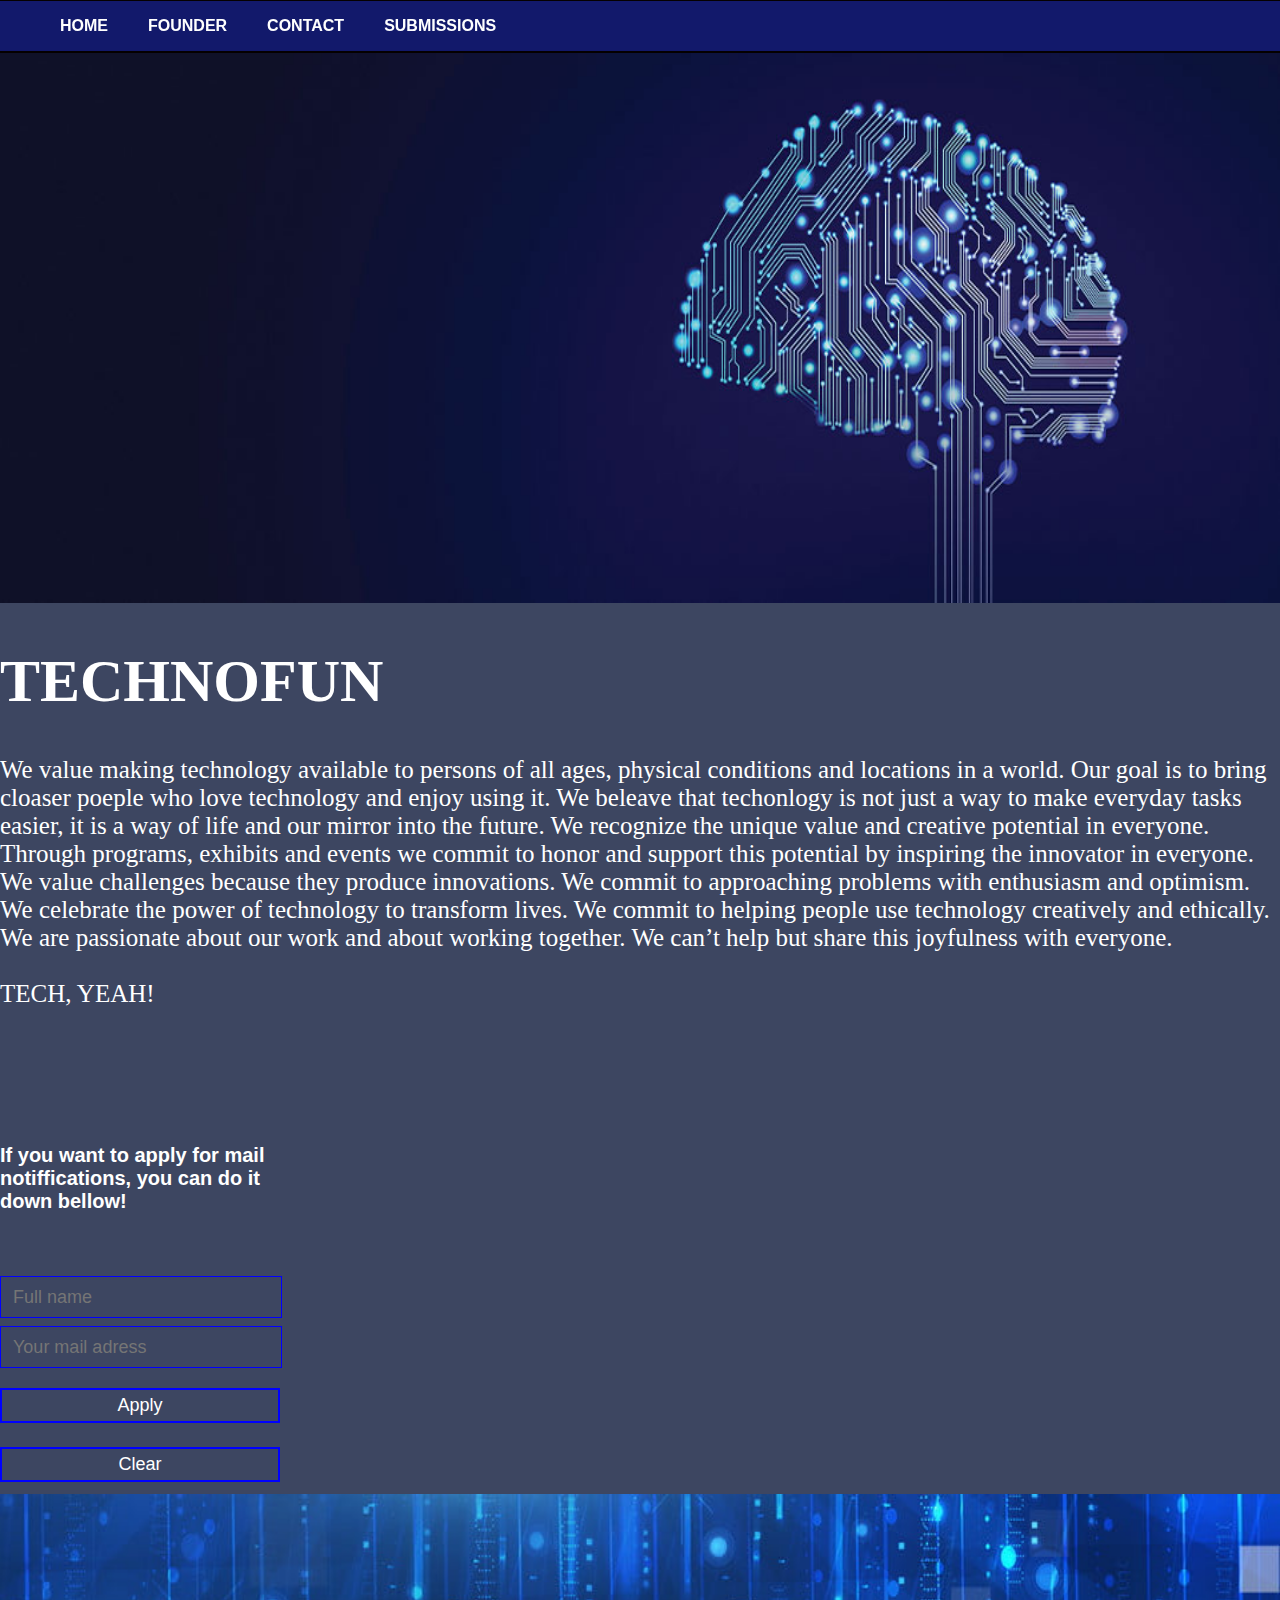
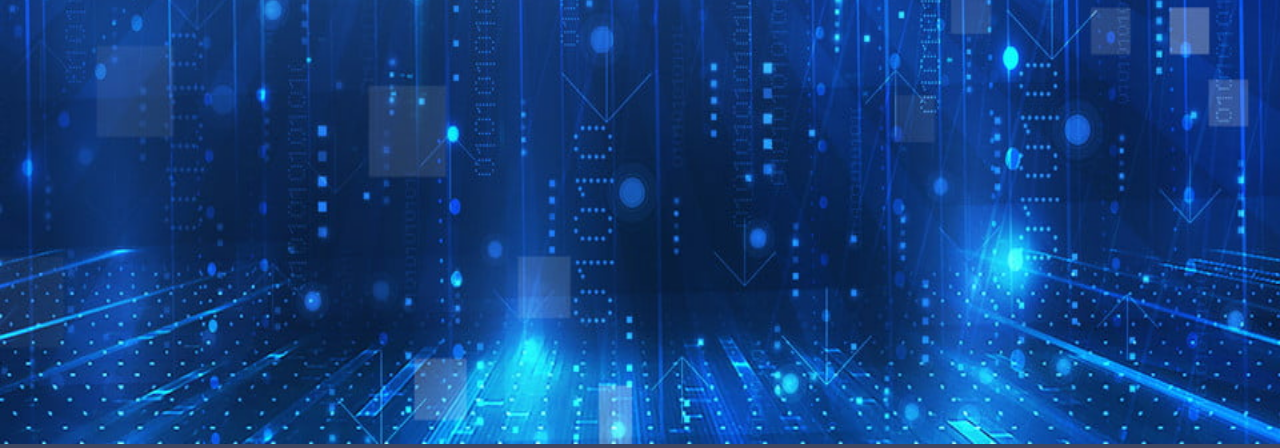
<file: index.html>
﻿<!DOCTYPE html>
<html lang="en">
<head>
    

    <title>TechnoFun</title>
    <link rel="stylesheet" href="css/index.css">
</head>
<body>
   
    <nav>
        <ul>
            <li><a href="index.html">HOME</a></li>
            <li><a href="founder.html">FOUNDER</a></li>
            <li><a href="Kontakt.html">CONTACT</a></li>
            <li><a href="submissions.html">SUBMISSIONS</a></li>
        </ul>
    </nav>
</div>
<section class="sec1"><img src="slike/slika1.jpg"></section>
<section class="sec2">
    <div>
        <h1>TECHNOFUN</h1>
        <p> We value making technology available to persons of all ages, physical conditions and locations in a world.
            Our goal is to bring cloaser poeple who love technology and enjoy using it. We beleave that techonlogy is not just a way to make 
            everyday tasks easier, it is a way of life and our mirror into the future. We recognize the unique value and creative potential in everyone. 
            Through programs, exhibits and events we commit to honor and support this potential by inspiring the innovator in everyone. 
            We value challenges because they produce innovations. We commit to approaching problems with enthusiasm and optimism. 
            We celebrate the power of technology to transform lives. We commit to helping people use technology creatively and ethically.
            We are passionate about our work and about working together. We can’t help but share this joyfulness with everyone.
            <br>
            <br>
            TECH, YEAH!
            <br>
            <br>
            <br>
            <br>
           </p>
    </div>
</section>
<section class="sec4">
    <form id="myForm">
    <div class="login-box">
        <h1>If you want to apply for mail notiffications, you can do it down bellow!</h1>
        
        <div class="textbox">
            <input type="text" placeholder="Full name" name="" value="" id="fname" required>
        </div>
        <div class="textbox">
            <input type="text" placeholder="Your mail adress" name="" value="" id="fgod" required>
        </div>
        <input class="btn" type="submit" onclick="validateForm()" name="" value="Apply">
        <input class="btn" type="submit" onclick="restartovanje()" name="" value="Clear">
    </div>
    </form>
</section>
<section class="sec3"><img src="slike/cool.jpg"></section>

<script>
    

function validateForm() {

    var ime1 = document.getElementById("fname");
    var god1 = document.getElementById("fgod");

    if (ime1.value == "" || god1.value == "") {
        return false;
    }else {
        alert ("Uspesno ste se prijavili!~");
        return true;
    }
}

function restartovanje() {
  document.getElementById("myForm").reset();
}
</script>

</body>
</html>
</file>
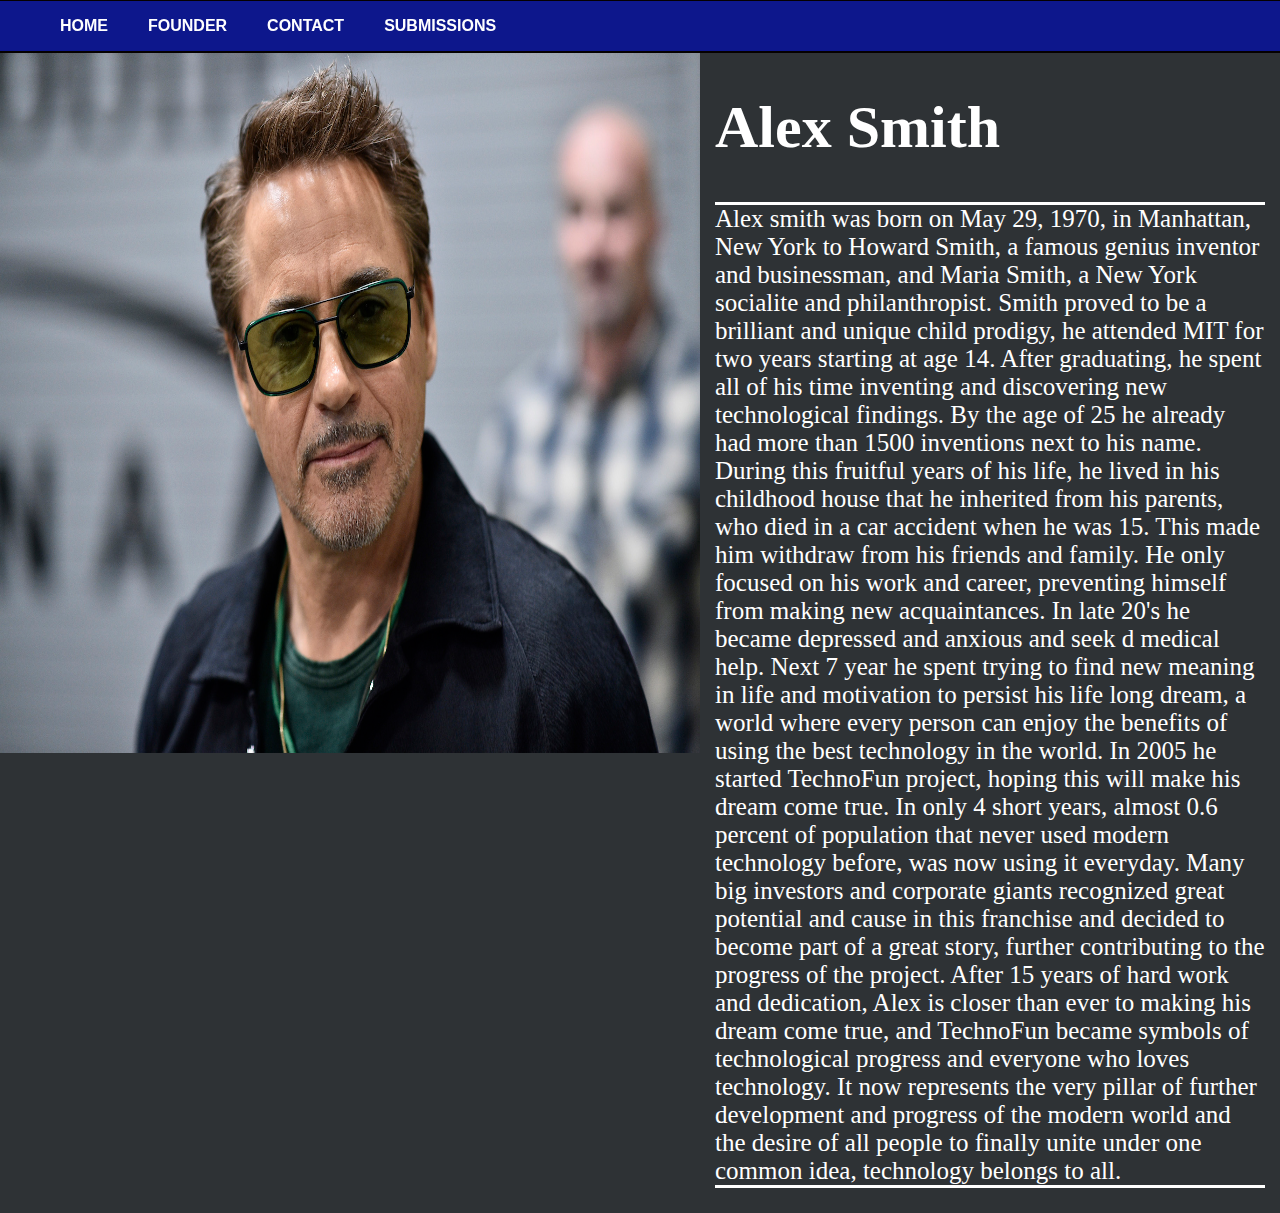
<file: founder.html>
﻿<!DOCTYPE html>
<html lang="en">
<head>
    

    <title>TechnoFun</title>
    <link rel="stylesheet" href="css/founder.css">
</head>
<body>
    
    <nav>
        <ul>
            <li><a href="index.html">HOME</a></li>
            <li><a href="founder.html">FOUNDER</a></li>
            <li><a href="Kontakt.html">CONTACT</a></li>
            <li><a href="submissions.html">SUBMISSIONS</a></li>
        </ul>
    </nav>
</div>

<section class="stark">
    <div>
    <img src="slike/stark.jpg">
    </div>
    <div class="tekst">
        <h1>Alex Smith</h1>
    <p>Alex smith was born on May 29, 1970, in Manhattan, New York to Howard Smith, a famous genius inventor and businessman, and Maria Smith,
         a New York socialite and philanthropist.
        Smith proved to be a brilliant and unique child prodigy, he attended MIT for two years starting at age 14. 
        After graduating, he spent all of his time inventing and discovering new technological findings.
        By the age of 25 he already had more than 1500 inventions next to his name.
        During this fruitful years of his life, he lived in his childhood house that he inherited from his parents, who died in a car accident when he was 15. 
        This made him withdraw from his friends and family.
        He only focused on his work and career, preventing himself from making new acquaintances.
        In late 20's he became depressed and anxious and seek d medical help. Next 7 year he spent trying to find new meaning in life and motivation to persist his life long dream,
        a world where every person can enjoy the benefits of using the best technology in the world.
        In 2005 he started TechnoFun project, hoping this will make his dream come true. In only 4 short years, almost 0.6 percent of population that never used modern technology before,
        was now using it everyday. Many big investors and corporate giants recognized great potential and cause in this franchise and decided to become part of a great story,
        further contributing to the progress of the project. After 15 years of hard work and dedication, Alex is closer than ever to making his dream come true,
        and TechnoFun became symbols of technological progress and everyone who loves technology.
        It now represents the very pillar of further development and progress of the modern world and the desire of all people to finally unite under one common idea, technology belongs to all.

    </div>
</section>
</body>
</html>
</file>
<file: css/index.css>
body{
    margin: 0;
    padding: 0;
    font-family: sans-serif;
    background: rgb(61, 70, 97);
}



nav {
    width: 100%;
    height: 50px;
    background: rgba(7, 14, 110, 0.8);
    border-top: 1px solid rgb(5, 0, 0);
    border-bottom: 2px solid rgba(5, 0, 0);
    position: sticky;
    top: 0;
}
ul{
    display: flex;
    margin: 0;
    float: left;
}

nav ul li {
    list-style: none;

}

nav ul li a{
    display: block;
    color: #fff;
    padding: 0 20px;
    text-decoration: none;
    text-transform: uppercase;
    font-weight: bold;
    line-height: 50px;
}


nav ul li a:hover{
    color: black;
    transition: all 2s ease;
}

.sec2 {
    display: flex;
}
.sec2 h1 {
    font-family: Georgia, 'Times New Roman', Times, serif;
    font-size: 60px;
    color: white;
}
.sec2 p {
    font-family: Georgia, 'Times New Roman', Times, serif;
    font-size: 25px;
    color: white;
   
}

img {
    width: 100%;
    height: 550px;
}

.login-box {
    width: 280px;
    
    color: white;

    
}


.textbox {
    width: 100%;
    overflow: hidden;
    font-size: 20px;
    padding: 8px 0;
    margin: 8px 0;
    border: 1px blue solid;
}

.textbox input {
    align-content: center;
    border: none;
    outline: none;
    background: none;
    color: white;
    font-size: 18px;
    width: 80%;
    margin: 0 10px;
}

.btn {
    width: 100%;
    background: none;
    border: 2px blue solid;
    color: white;
    padding: 5px;
    font-size: 18px;
    cursor: pointer;
    margin: 12px 0;
}

.textbox select {
    padding: 0;
    color: white;
    padding: 0;
    margin-left: 30px;
    overflow: hidden;
    font-size: 25px;
    background: black;
    border: 1px blue solid;
}

.login-box h1 {
    align-content: center;
    font-size: 20px;
    margin-bottom: 50px;
    padding: 13px 0;
}
</file>
<file: css/founder.css>
body{
    margin: 0;
    padding: 0;
    font-family: sans-serif;
    background: rgb(46, 50, 53);
}


nav {
    width: 100%;
    height: 50px;
    background: rgba(5, 16, 163, 0.8);
    border-top: 1px solid rgb(5, 0, 0);
    border-bottom: 2px solid rgba(5, 0, 0);
    position: sticky;
    top: 0;
}
ul{
    display: flex;
    margin: 0;
    float: left;
}

nav ul li {
    list-style: none;

}

nav ul li a{
    display: block;
    color: #fff;
    padding: 0 20px;
    text-decoration: none;
    text-transform: uppercase;
    font-weight: bold;
    line-height: 50px;
}


nav ul li a:hover{
    color: black;
    transition: all 2s ease;
}

img {
    width: 100%;
    max-width: 700px;
    min-width: 700px;
    height: 700px;

}

.stark {
    display: flex;
    justify-content: left;
    align-items: stretch;
}

.stark h1 {
    font-family: Georgia, 'Times New Roman', Times, serif;
    font-size: 60px;
    color: white;
}
.stark p {
    font-family: Georgia, 'Times New Roman', Times, serif;
    font-size: 25px;
    border-bottom: 3px white solid;
    border-top: 3px white solid;
}

.tekst {
    color: white;
    margin-left: 15px;
    margin-right: 15px;
}
</file>
